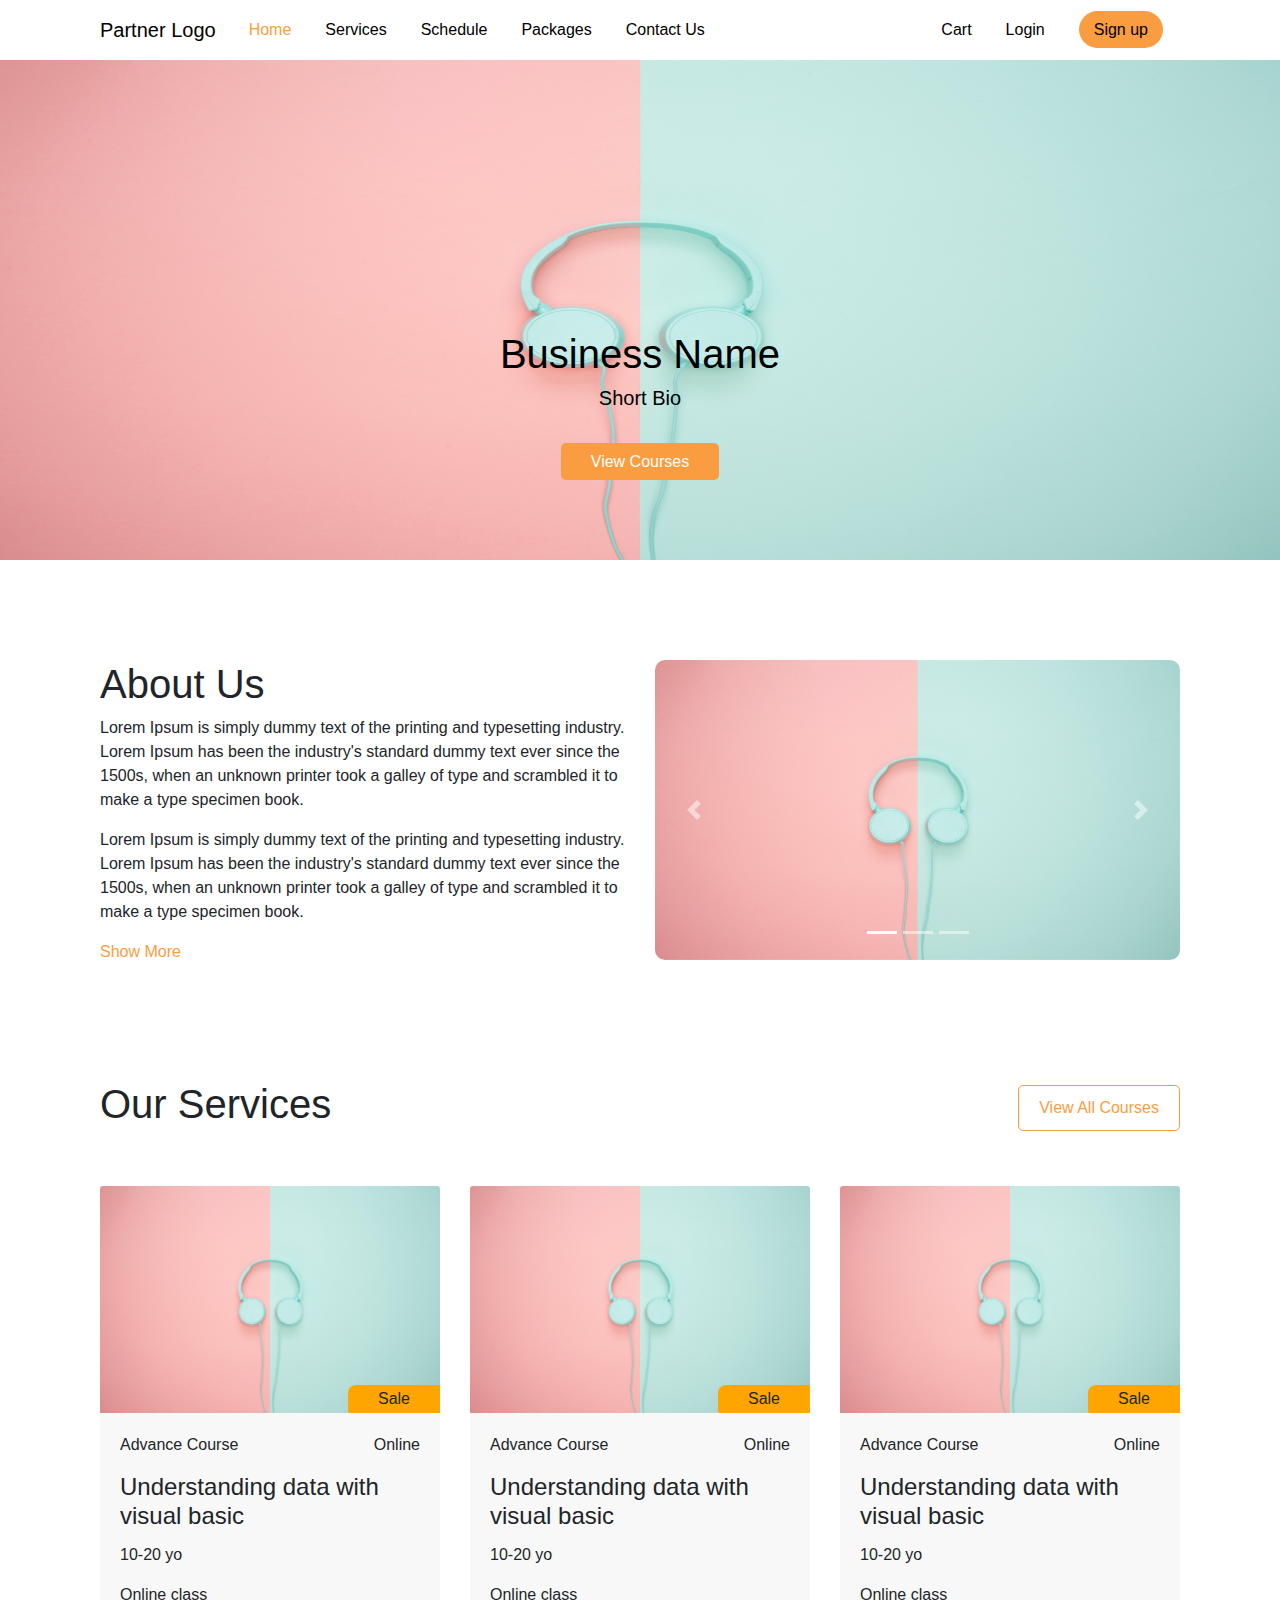
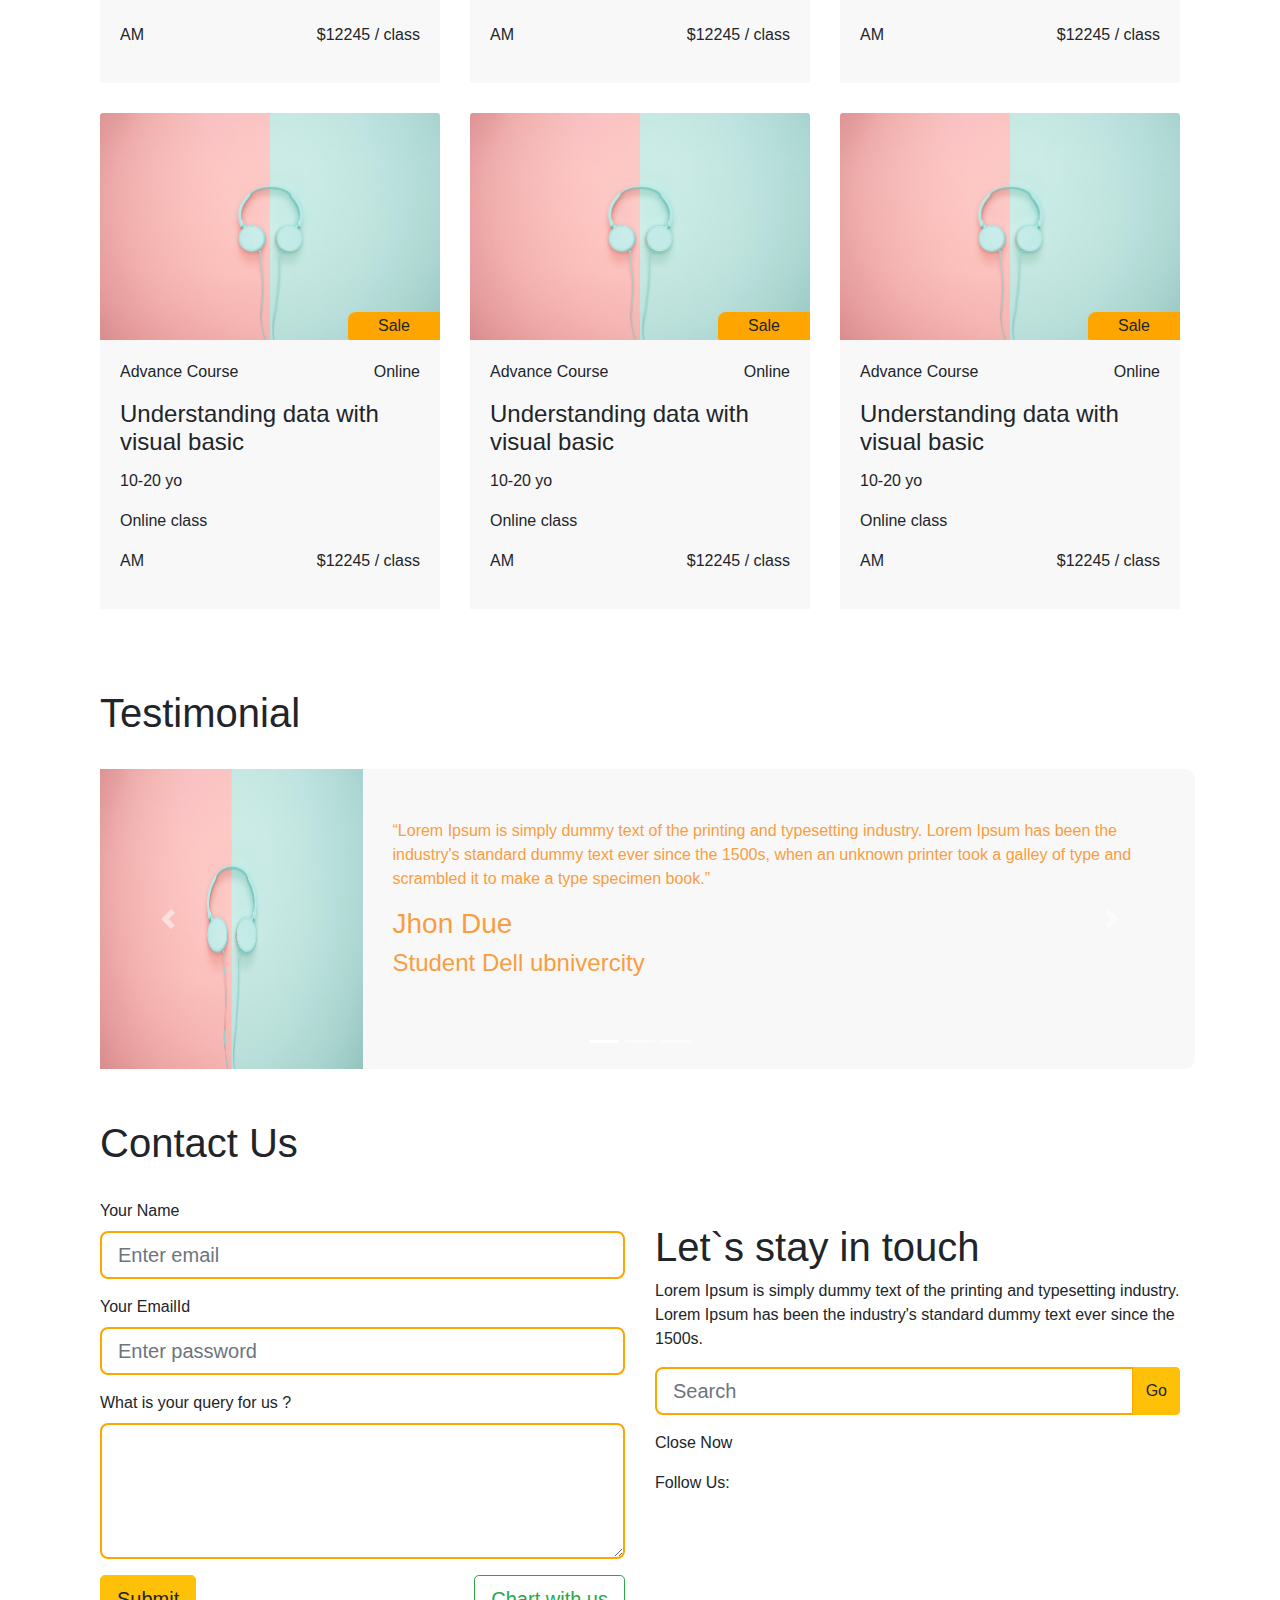
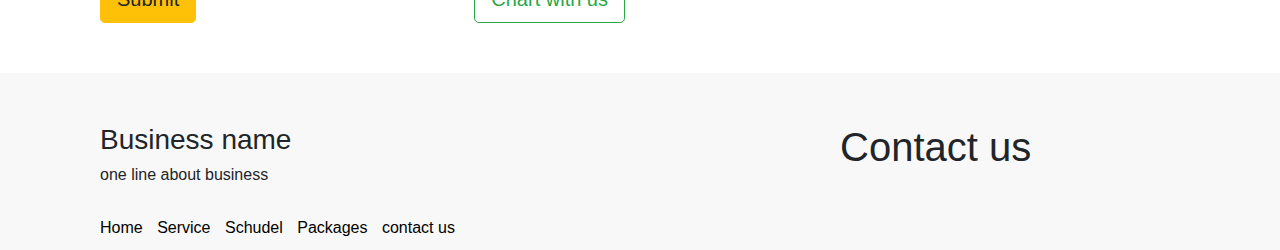
<file: index.html>
<!DOCTYPE html>
<html lang="en">

<head>
    <title>Yoga</title>
    <meta charset="utf-8">
    <meta name="viewport" content="width=device-width, initial-scale=1">
    <link rel="stylesheet" href="https://maxcdn.bootstrapcdn.com/bootstrap/4.5.2/css/bootstrap.min.css">
    <link rel="stylesheet" href="style.css">
</head>

<body>

    <nav class="navbar navbar-expand-md bg-dark navbar-dark">
        <a class="navbar-brand" href="#">Partner Logo</a>
        <button class="navbar-toggler" type="button" data-toggle="collapse" data-target="#collapsibleNavbar">
            <span class="navbar-toggler-icon"></span>
        </button>
        <div class="collapse navbar-collapse" id="collapsibleNavbar">
            <ul class="navbar-nav">
                <li class="nav-item">
                    <a class="nav-link active" href="#">Home</a>
                </li>
                <li class="nav-item">
                    <a class="nav-link" href="#">Services</a>
                </li>
                <li class="nav-item">
                    <a class="nav-link" href="#">Schedule</a>
                </li>
                <li class="nav-item">
                    <a class="nav-link" href="#">Packages</a>
                </li>
                <li class="nav-item">
                    <a class="nav-link" href="#">Contact Us</a>
                </li>
            </ul>
            <ul class="navbar-nav ml-auto">
                <li class="nav-item">
                    <a class="nav-link" href="#">Cart</a>
                </li>
                <li class="nav-item">
                    <a class="nav-link" href="#">Login</a>
                </li>
                <li class="nav-item">
                    <a class="nav-link" href="#"><span class="Sign_up">Sign up</span></a>
                </li>
            </ul>
        </div>
    </nav>
    <div id="demo" class="carousel slide" data-ride="carousel">
        <!-- The slideshow -->
        <div class="carousel-inner">
            <div class="carousel-item active">
                <img src="banner.jpg" alt="Los Angeles" width="100%" height="500">
                <div class="carousel-caption">
                    <h1 class="black">Business Name</h1>
                    <h5 class="black">Short Bio</h5>
                    <div class="view">
                        <span class="viewcource">View Courses</span>
                    </div>
                </div>
            </div>
        </div>
    </div>
    <div class="container">
        <section class="section_1">
            <div class="col-lg-12">
                <div class="row">

                    <div class="col-lg-6">
                        <h1>About Us</h1>
                        <p>Lorem Ipsum is simply dummy text of the printing and typesetting industry. Lorem Ipsum has
                            been the industry's standard dummy text ever since the 1500s, when an unknown printer took a
                            galley of type and scrambled it to make a type specimen book.</p>
                        <p>Lorem Ipsum is simply dummy text of the printing and typesetting industry. Lorem Ipsum has
                            been the industry's standard dummy text ever since the 1500s, when an unknown printer took a
                            galley of type and scrambled it to make a type specimen book.</p>
                        <p><a href="#" class="orange">Show More</a></p>
                    </div>
                    <div class="col-lg-6">
                        <div id="demo" class="carousel slide" data-ride="carousel">
                            <ul class="carousel-indicators">
                                <li data-target="#demo" data-slide-to="0" class="active"></li>
                                <li data-target="#demo" data-slide-to="1"></li>
                                <li data-target="#demo" data-slide-to="2"></li>
                            </ul>
                            <div class="carousel-inner carousel_img">
                                <div class="carousel-item active">
                                    <img src="banner.jpg" alt="Los Angeles" width="100%" height="300">
                                </div>
                                <div class="carousel-item">
                                    <img src="banner.jpg" alt="Chicago" width="100%" height="300">
                                </div>
                                <div class="carousel-item">
                                    <img src="banner.jpg" alt="New York" width="100%" height="300">
                                </div>
                            </div>
                            <a class="carousel-control-prev" href="#demo" data-slide="prev">
                                <span class="carousel-control-prev-icon"></span>
                            </a>
                            <a class="carousel-control-next" href="#demo" data-slide="next">
                                <span class="carousel-control-next-icon"></span>
                            </a>
                        </div>
                    </div>
                </div>
            </div>
        </section>
    </div>
    <div class="container">
        <section>
            <div class="col-lg-12">
                <div class="row">
                    <div class="col-lg-12 section_2_header">
                        <h1>Our Services</h1>
                        <span class="left">View All Courses</span>
                    </div>

                    <div class="col-lg-4">
                        <div class="card">
                            <img class="card-img-top" src="banner.jpg" alt="Card image" style="width:100%">
                            <div class="card-body">
                                <span class="sale">Sale</span>
                                <p>
                                    <span>Advance Course</span>
                                    <span class="online">Online</span>
                                </p>

                                <div>
                                    <h4 class="card-title">Understanding data with visual basic</h4>
                                    <p class="card-text">10-20 yo</p>
                                    <p>Online class</p>
                                    <p>
                                        <span>AM</span>
                                        <span class="online">$12245 / class</span>
                                    </p>
                                </div>
                            </div>
                        </div>
                    </div>
                    <div class="col-lg-4">
                        <div class="card">
                            <img class="card-img-top" src="banner.jpg" alt="Card image" style="width:100%">
                            <div class="card-body">
                                <span class="sale">Sale</span>
                                <p>
                                    <span>Advance Course</span>
                                    <span class="online">Online</span>
                                </p>

                                <div>
                                    <h4 class="card-title">Understanding data with visual basic</h4>
                                    <p class="card-text">10-20 yo</p>
                                    <p>Online class</p>
                                    <p>
                                        <span>AM</span>
                                        <span class="online">$12245 / class</span>
                                    </p>
                                </div>
                            </div>
                        </div>
                    </div>
                    <div class="col-lg-4">
                        <div class="card">
                            <img class="card-img-top" src="banner.jpg" alt="Card image" style="width:100%">
                            <div class="card-body">
                                <span class="sale">Sale</span>
                                <p>
                                    <span>Advance Course</span>
                                    <span class="online">Online</span>
                                </p>

                                <div>
                                    <h4 class="card-title">Understanding data with visual basic</h4>
                                    <p class="card-text">10-20 yo</p>
                                    <p>Online class</p>
                                    <p>
                                        <span>AM</span>
                                        <span class="online">$12245 / class</span>
                                    </p>
                                </div>
                            </div>
                        </div>
                    </div>
                    <div class="col-lg-4">
                        <div class="card">
                            <img class="card-img-top" src="banner.jpg" alt="Card image" style="width:100%">
                            <div class="card-body">
                                <span class="sale">Sale</span>
                                <p>
                                    <span>Advance Course</span>
                                    <span class="online">Online</span>
                                </p>

                                <div>
                                    <h4 class="card-title">Understanding data with visual basic</h4>
                                    <p class="card-text">10-20 yo</p>
                                    <p>Online class</p>
                                    <p>
                                        <span>AM</span>
                                        <span class="online">$12245 / class</span>
                                    </p>
                                </div>
                            </div>
                        </div>
                    </div>
                    <div class="col-lg-4">
                        <div class="card">
                            <img class="card-img-top" src="banner.jpg" alt="Card image" style="width:100%">
                            <div class="card-body">
                                <span class="sale">Sale</span>
                                <p>
                                    <span>Advance Course</span>
                                    <span class="online">Online</span>
                                </p>

                                <div>
                                    <h4 class="card-title">Understanding data with visual basic</h4>
                                    <p class="card-text">10-20 yo</p>
                                    <p>Online class</p>
                                    <p>
                                        <span>AM</span>
                                        <span class="online">$12245 / class</span>
                                    </p>
                                </div>
                            </div>
                        </div>
                    </div>

                    <div class="col-lg-4">
                        <div class="card">
                            <img class="card-img-top" src="banner.jpg" alt="Card image" style="width:100%">
                            <div class="card-body">
                                <span class="sale">Sale</span>
                                <p>
                                    <span>Advance Course</span>
                                    <span class="online">Online</span>
                                </p>

                                <div>
                                    <h4 class="card-title">Understanding data with visual basic</h4>
                                    <p class="card-text">10-20 yo</p>
                                    <p>Online class</p>
                                    <p>
                                        <span>AM</span>
                                        <span class="online">$12245 / class</span>
                                    </p>
                                </div>
                            </div>
                        </div>
                    </div>
                </div>
            </div>
        </section>
    </div>
    <div class="container">
        <section class="section_3">
            <div class="col-lg-12">
                <h1>Testimonial</h1>
                <br>
            </div>
            <div id="demo" class="carousel slide" data-ride="carousel">
                <ul class="carousel-indicators">
                    <li data-target="#demo" data-slide-to="0" class="active"></li>
                    <li data-target="#demo" data-slide-to="1"></li>
                    <li data-target="#demo" data-slide-to="2"></li>
                </ul>
                <div class="carousel-inner carousel_img">
                    <div class="carousel-item active">
                        <div class="col-lg-12">
                            <div class="row">
                                <div class="col-lg-3 section_3_test">
                                    <img src="banner.jpg" alt="Los Angeles" width="100%" height="300">
                                </div>
                                <div class="col-lg-9 section_3_test_sub card-body ">
                                    <div class="section_3_text">
                                        <p><q>Lorem Ipsum is simply dummy text of the printing and typesetting industry.
                                                Lorem Ipsum has
                                                been the industry's standard dummy text ever since the 1500s, when an
                                                unknown printer took a
                                                galley of type and scrambled it to make a type specimen book.</q></p>
                                        <h3>Jhon Due</h3>
                                        <h4>Student Dell ubnivercity</h4>
                                    </div>
                                </div>
                            </div>
                        </div>

                    </div>
                    <div class="carousel-item ">
                        <div class="col-lg-12">
                            <div class="row">
                                <div class="col-lg-3 section_3_test">
                                    <img src="banner.jpg" alt="Los Angeles" width="100%" height="300">
                                </div>
                                <div class="col-lg-9 section_3_test_sub card-body ">
                                    <div class="section_3_text">
                                        <p><q>Lorem Ipsum is simply dummy text of the printing and typesetting industry.
                                                Lorem Ipsum has
                                                been the industry's standard dummy text ever since the 1500s, when an
                                                unknown printer took a
                                                galley of type and scrambled it to make a type specimen book.</q></p>
                                        <h3>Jhon Due</h3>
                                        <h4>Student Dell ubnivercity</h4>
                                    </div>
                                </div>
                            </div>
                        </div>

                    </div>
                    <div class="carousel-item ">
                        <div class="col-lg-12">
                            <div class="row">
                                <div class="col-lg-3 section_3_test">
                                    <img src="banner.jpg" alt="Los Angeles" width="100%" height="300">
                                </div>
                                <div class="col-lg-9 section_3_test_sub card-body ">
                                    <div class="section_3_text">
                                        <p><q>Lorem Ipsum is simply dummy text of the printing and typesetting industry.
                                                Lorem Ipsum has
                                                been the industry's standard dummy text ever since the 1500s, when an
                                                unknown printer took a
                                                galley of type and scrambled it to make a type specimen book.</q></p>
                                        <h3>Jhon Due</h3>
                                        <h4>Student Dell ubnivercity</h4>
                                    </div>
                                </div>
                            </div>
                        </div>

                    </div>
                </div>
                <a class="carousel-control-prev" href="#demo" data-slide="prev">
                    <span class="carousel-control-prev-icon"></span>
                </a>
                <a class="carousel-control-next" href="#demo" data-slide="next">
                    <span class="carousel-control-next-icon"></span>
                </a>
            </div>
        </section>
    </div>
    <div class="container">
        <section>
            <div class="col-lg-12 section_2_header">
                <h1>Contact Us</h1>
                <br>
                <div class="row">
                    <div class="col-lg-6">
                        <form>
                            <div class="form-group">
                                <label for="email">Your Name</label>
                                <input type="email" class="form-control form-control-lg" placeholder="Enter email"
                                    id="email">
                            </div>
                            <div class="form-group">
                                <label for="pwd">Your EmailId</label>
                                <input type="password" class="form-control form-control-lg" placeholder="Enter password"
                                    id="pwd">
                            </div>
                            <div class="form-group">
                                <label for="pwd">What is your query for us ?</label>
                                <textarea class="form-control" rows="5" id="comment"></textarea>

                            </div>
                            <button type="submit" class="btn btn-warning btn-lg">Submit</button>
                            <button type="button" class="btn btn-outline-success btn-lg">Chart with us</button>
                        </form>
                    </div>
                    <div class="col-lg-6">
                        <br>
                        <h1>Let`s stay in touch</h1>
                        <p>Lorem Ipsum is simply dummy text of the printing and typesetting industry. Lorem Ipsum has
                            been the industry's standard dummy text ever since the 1500s.</p>
                        <div class="input-group mb-3">
                            <input type="text" class="form-control form-control-lg" placeholder="Search">
                            <div class="input-group-append">
                                <button class="btn btn-warning" type="submit">Go</button>
                            </div>
                        </div>
                        <p>Close Now</p>
                        <p>Follow Us:</p>
                    </div>
                </div>
            </div>
    </div>
    </section>
    <section class="section_footer">
        <div class="container">
            <div class="col-lg-12">
                <div class="row">
                    <div class="col-lg-8 footer_sub_1">
                        <div>
                            <h3>Business name</h3>
                            <h6>one line about business</h6>
                            <br>
                            <nav>
                                <a href="#" class="nav_footer">Home</a>
                                <a href="#" class="nav_footer">Service</a>
                                <a href="#" class="nav_footer">Schudel</a>
                                <a href="#" class="nav_footer">Packages</a>
                                <a href="#" class="nav_footer">contact us</a>
                            </nav>
                        </div>
                    </div>
                    <div class="col-lg-4 footer_sub_2">
                        <h1>Contact us</h1>
                    </div>
                </div>
            </div>
        </div>
    </section>

    <script src="https://ajax.googleapis.com/ajax/libs/jquery/3.5.1/jquery.min.js"></script>
    <script src="https://cdnjs.cloudflare.com/ajax/libs/popper.js/1.16.0/umd/popper.min.js"></script>
    <script src="https://maxcdn.bootstrapcdn.com/bootstrap/4.5.2/js/bootstrap.min.js"></script>
    <script>


    </script>
</body>

</html>
</file>
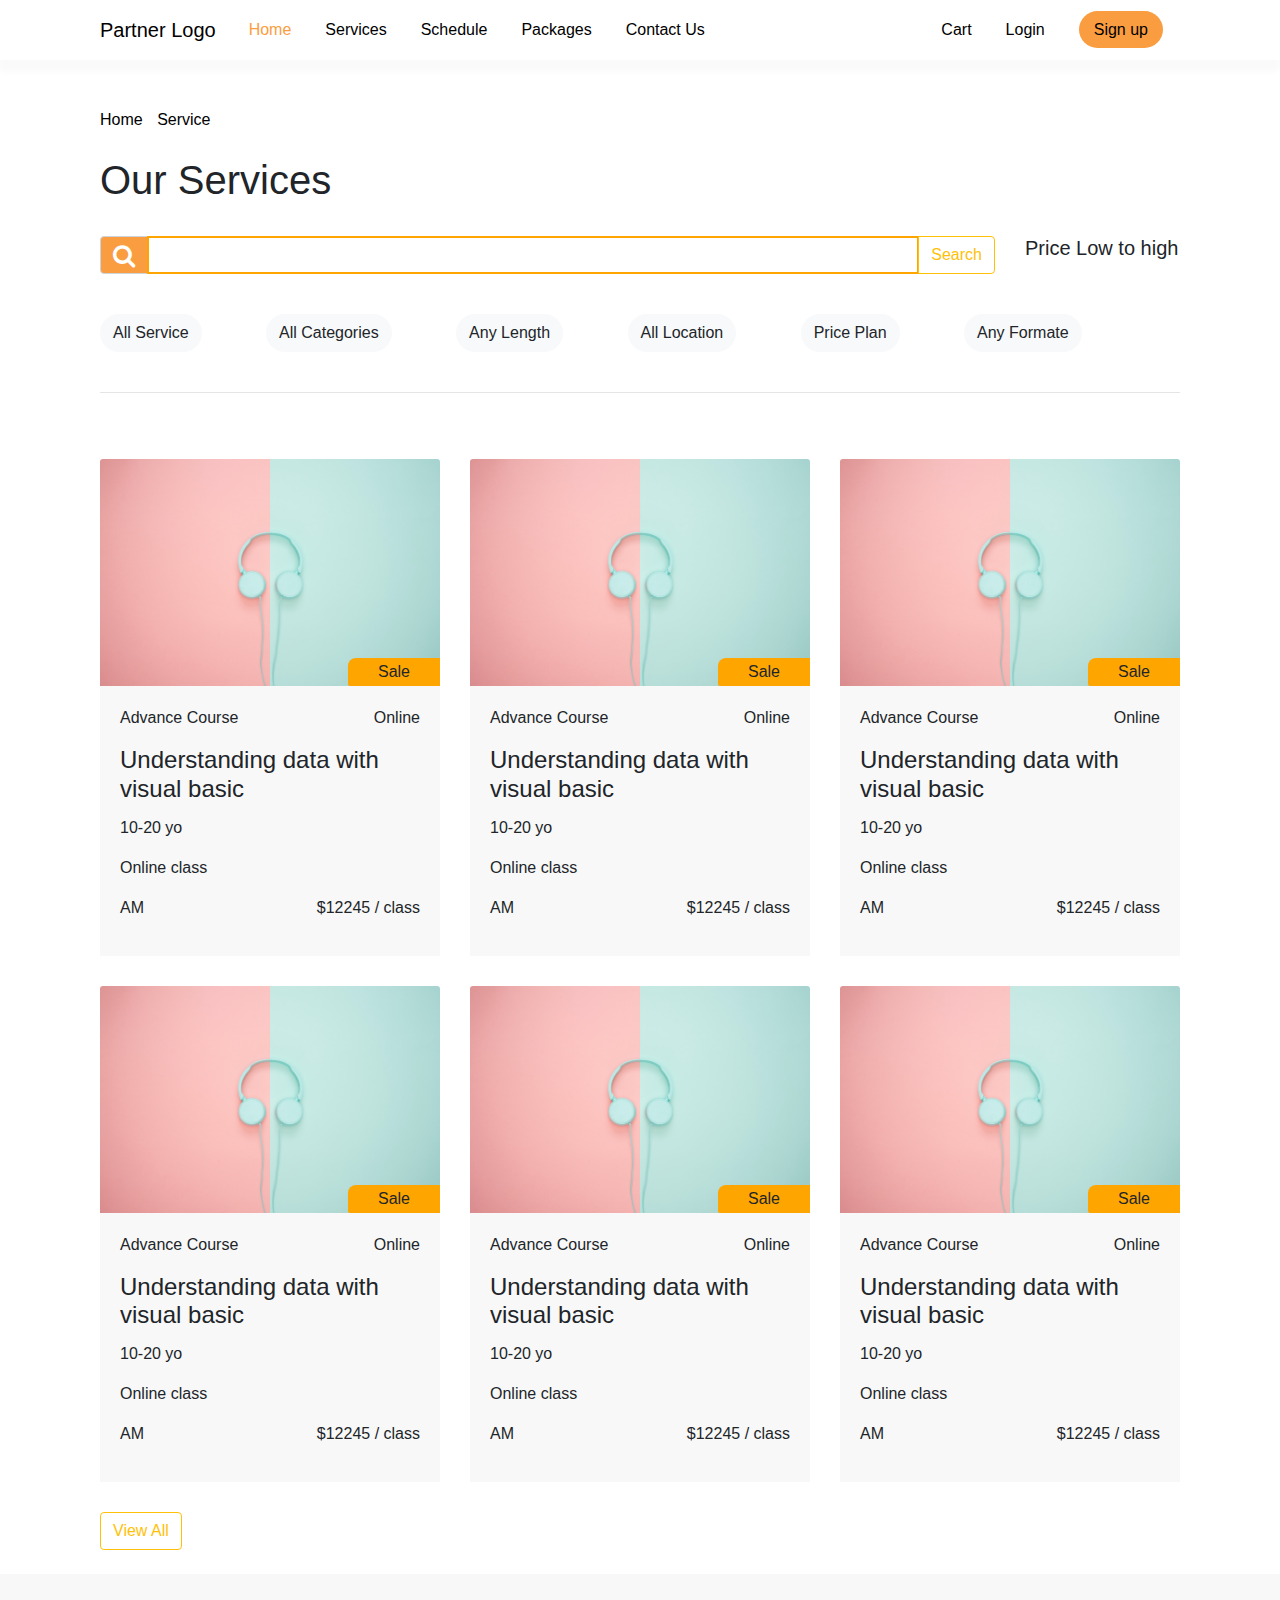
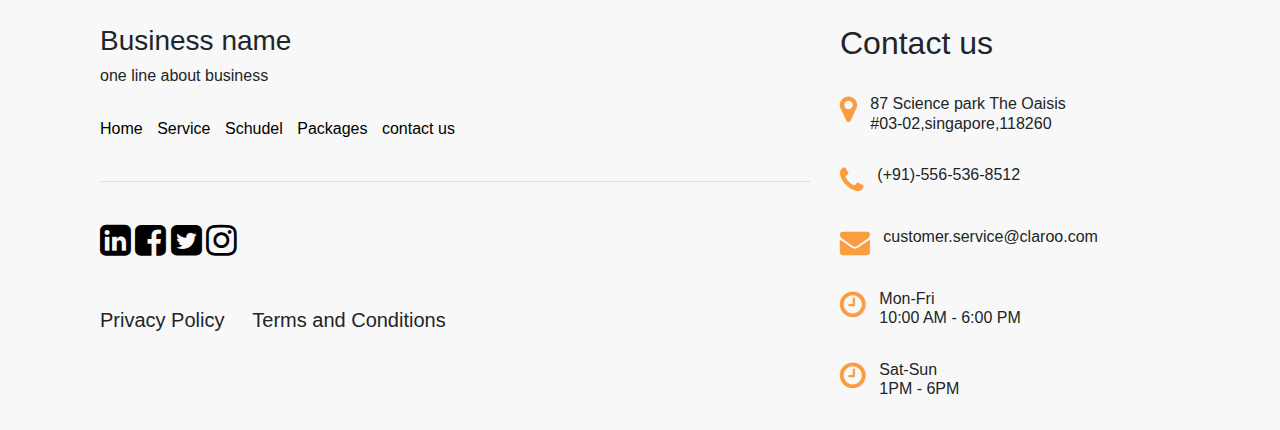
<file: Service.html>
<!DOCTYPE html>
<html lang="en">

<head>
    <title>Yoga</title>
    <meta charset="utf-8">
    <meta name="viewport" content="width=device-width, initial-scale=1">
    <link rel="stylesheet" href="https://maxcdn.bootstrapcdn.com/bootstrap/4.5.2/css/bootstrap.min.css">
    <link rel="stylesheet" href="https://cdnjs.cloudflare.com/ajax/libs/font-awesome/4.7.0/css/font-awesome.min.css">
    <link rel="stylesheet" href="style.css">
</head>

<body>

    <nav class="navbar navbar-expand-md bg-dark navbar-dark">
        <a class="navbar-brand" href="#">Partner Logo</a>
        <button class="navbar-toggler" type="button" data-toggle="collapse" data-target="#collapsibleNavbar">
            <span class="navbar-toggler-icon"></span>
        </button>
        <div class="collapse navbar-collapse" id="collapsibleNavbar">
            <ul class="navbar-nav">
                <li class="nav-item">
                    <a class="nav-link active" href="index.html">Home</a>
                </li>
                <li class="nav-item">
                    <a class="nav-link" href="Service.html">Services</a>
                </li>
                <li class="nav-item">
                    <a class="nav-link" href="#">Schedule</a>
                </li>
                <li class="nav-item">
                    <a class="nav-link" href="#">Packages</a>
                </li>
                <li class="nav-item">
                    <a class="nav-link" href="#">Contact Us</a>
                </li>
            </ul>
            <ul class="navbar-nav ml-auto">
                <li class="nav-item">
                    <a class="nav-link" href="#">Cart</a>
                </li>
                <li class="nav-item">
                    <a class="nav-link" href="#">Login</a>
                </li>
                <li class="nav-item">
                    <a class="nav-link" href="#"><span class="Sign_up">Sign up</span></a>
                </li>
            </ul>
        </div>
    </nav>
    <br>

    <div class="container">
        <section>

            
            <div class="col-lg-12">
                <div class="row">
                    <div class="col-lg-12 section_2_header">
                        <br>
                        <nav>
                            <a href="index.html" class="nav_footer">Home</a>
                            <a href="Service.html" class="nav_footer">Service</a>
                        </nav>
                         
                        <br>
                        <h1>Our Services</h1>
                        <br>
                        <div class="row">
                        <div class="col-lg-10">
                            <form>
                                <div class="input-group mb-3">
                                    <div class="input-group-prepend">
                                        <span class="input-group-text"><i class="fa fa-search"
                                                style="font-size:24px"></i></span>
                                    </div>
                                    <input type="text" class="form-control">
                                    <div class="input-group-append">
                                        <button class="btn btn-outline-warning" type="submit">Search</button>
                                    </div>
                                </div>
                            </form>
                        </div>
                        <div class="col-lg-2">
                            <h5>Price Low to high</h5>
                        </div>
                    </div>
                       
                        <br>
                        <div class="col-lg-12 service_search">
                            <nav>
                                <a href="#" class="nav_service_one"><button type="button" class="btn btn-light service_btn">All Service</button></a>
                                <a href="#" class="nav_service"><button type="button" class="btn btn-light service_btn">All Categories</button></a>
                                <a href="#" class="nav_service"><button type="button" class="btn btn-light service_btn">Any Length</button></a>
                                <a href="#" class="nav_service"><button type="button" class="btn btn-light service_btn">All Location</button></a>
                                <a href="#" class="nav_service"><button type="button" class="btn btn-light service_btn">Price Plan</button></a>
                                <a href="#" class="nav_service"><button type="button" class="btn btn-light service_btn">Any Formate</button></a>

                            </nav>
                            <br>
                            </div>
                        <hr>
                    </div>

                    <div class="col-lg-4">
                        <div class="card">
                            <img class="card-img-top" src="banner.jpg" alt="Card image" style="width:100%">
                            <div class="card-body">
                                <span class="sale">Sale</span>
                                <p>
                                    <span>Advance Course</span>
                                    <span class="online">Online</span>
                                </p>

                                <div>
                                    <h4 class="card-title">Understanding data with visual basic</h4>
                                    <p class="card-text">10-20 yo</p>
                                    <p>Online class</p>
                                    <p>
                                        <span>AM</span>
                                        <span class="online">$12245 / class</span>
                                    </p>
                                </div>
                            </div>
                        </div>
                    </div>
                    <div class="col-lg-4">
                        <div class="card">
                            <img class="card-img-top" src="banner.jpg" alt="Card image" style="width:100%">
                            <div class="card-body">
                                <span class="sale">Sale</span>
                                <p>
                                    <span>Advance Course</span>
                                    <span class="online">Online</span>
                                </p>

                                <div>
                                    <h4 class="card-title">Understanding data with visual basic</h4>
                                    <p class="card-text">10-20 yo</p>
                                    <p>Online class</p>
                                    <p>
                                        <span>AM</span>
                                        <span class="online">$12245 / class</span>
                                    </p>
                                </div>
                            </div>
                        </div>
                    </div>
                    <div class="col-lg-4">
                        <div class="card">
                            <img class="card-img-top" src="banner.jpg" alt="Card image" style="width:100%">
                            <div class="card-body">
                                <span class="sale">Sale</span>
                                <p>
                                    <span>Advance Course</span>
                                    <span class="online">Online</span>
                                </p>

                                <div>
                                    <h4 class="card-title">Understanding data with visual basic</h4>
                                    <p class="card-text">10-20 yo</p>
                                    <p>Online class</p>
                                    <p>
                                        <span>AM</span>
                                        <span class="online">$12245 / class</span>
                                    </p>
                                </div>
                            </div>
                        </div>
                    </div>
                    <div class="col-lg-4">
                        <div class="card">
                            <img class="card-img-top" src="banner.jpg" alt="Card image" style="width:100%">
                            <div class="card-body">
                                <span class="sale">Sale</span>
                                <p>
                                    <span>Advance Course</span>
                                    <span class="online">Online</span>
                                </p>

                                <div>
                                    <h4 class="card-title">Understanding data with visual basic</h4>
                                    <p class="card-text">10-20 yo</p>
                                    <p>Online class</p>
                                    <p>
                                        <span>AM</span>
                                        <span class="online">$12245 / class</span>
                                    </p>
                                </div>
                            </div>
                        </div>
                    </div>
                    <div class="col-lg-4">
                        <div class="card">
                            <img class="card-img-top" src="banner.jpg" alt="Card image" style="width:100%">
                            <div class="card-body">
                                <span class="sale">Sale</span>
                                <p>
                                    <span>Advance Course</span>
                                    <span class="online">Online</span>
                                </p>

                                <div>
                                    <h4 class="card-title">Understanding data with visual basic</h4>
                                    <p class="card-text">10-20 yo</p>
                                    <p>Online class</p>
                                    <p>
                                        <span>AM</span>
                                        <span class="online">$12245 / class</span>
                                    </p>
                                </div>
                            </div>
                        </div>
                    </div>

                    <div class="col-lg-4">
                        <div class="card">
                            <img class="card-img-top" src="banner.jpg" alt="Card image" style="width:100%">
                            <div class="card-body">
                                <span class="sale">Sale</span>
                                <p>
                                    <span>Advance Course</span>
                                    <span class="online">Online</span>
                                </p>

                                <div>
                                    <h4 class="card-title">Understanding data with visual basic</h4>
                                    <p class="card-text">10-20 yo</p>
                                    <p>Online class</p>
                                    <p>
                                        <span>AM</span>
                                        <span class="online">$12245 / class</span>
                                    </p>
                                </div>
                            </div>
                        </div>

                    </div>

                </div>
                <button type="button" class="btn btn-outline-warning">View All</button>
            </div>

        </section>
    </div>

    <br>
    <section class="section_footer">
        <div class="container">
            <div class="col-lg-12">
                <div class="row">
                    <div class="col-lg-8 footer_sub_1">
                        <div>
                            <h3>Business name</h3>
                            <h6>one line about business</h6>
                            <br>
                            <nav>
                                <a href="#" class="nav_footer">Home</a>
                                <a href="#" class="nav_footer">Service</a>
                                <a href="#" class="nav_footer">Schudel</a>
                                <a href="#" class="nav_footer">Packages</a>
                                <a href="#" class="nav_footer">contact us</a>
                            </nav>
                            <br>
                            <hr>
                            <br>
                            <nav>
                                <a href="#" class="nav_icon"><i class="fa fa-linkedin-square"
                                        style="font-size:36px"></i></a>
                                <a href="#" class="nav_icon"><i class="fa fa-facebook-square"
                                        style="font-size:36px"></i></a>
                                <a href="#" class="nav_icon"><i class="fa fa-twitter-square"
                                        style="font-size:36px"></i></a>
                                <a href="#" class="nav_icon"><i class="fa fa-instagram" style="font-size:36px"></i></a>

                            </nav>
                            <br>
                            <br>
                            <h5>Privacy Policy &nbsp;&nbsp;&nbsp;&nbsp;Terms and Conditions</h5>
                        </div>
                    </div>
                    <div class="col-lg-4 footer_sub_2">
                        <h2>Contact us</h2>
                        <br>
                        <div style="display: flex;">
                            <h6><i class="fa fa-map-marker" style="font-size:30px;color: #fa9d41;"></i></h6>
                            <h6> &nbsp;&nbsp;&nbsp;87 Science park The Oaisis<br>
                                &nbsp;&nbsp;&nbsp;#03-02,singapore,118260</h6>
                        </div><br>
                        <div style="display: flex;">
                            <h6><i class="fa fa-phone" style="font-size:30px;color: #fa9d41;"></i></h6>
                            <h6> &nbsp;&nbsp;&nbsp;(+91)-556-536-8512</h6>
                        </div><br>
                        <div style="display: flex;">
                            <h6><i class="fa fa-envelope" style="font-size:30px;color: #fa9d41;"></i></h6>
                            <h6> &nbsp;&nbsp;&nbsp;customer.service@claroo.com</h6>
                        </div><br>
                        <div style="display: flex;">
                            <h6><i class="fa fa-clock-o" style="font-size:30px;color: #fa9d41;"></i></h6>
                            <h6> &nbsp;&nbsp;&nbsp;Mon-Fri<br>&nbsp;&nbsp;&nbsp;10:00 AM - 6:00 PM</h6>
                        </div><br>
                        <div style="display: flex;">
                            <h6><i class="fa fa-clock-o" style="font-size:30px;color: #fa9d41;"></i></h6>
                            <h6> &nbsp;&nbsp;&nbsp;Sat-Sun<br>&nbsp;&nbsp;&nbsp;1PM - 6PM</h6>
                        </div><br>


                    </div>
                </div>
            </div>
        </div>
    </section>

    <script src="https://ajax.googleapis.com/ajax/libs/jquery/3.5.1/jquery.min.js"></script>
    <script src="https://cdnjs.cloudflare.com/ajax/libs/popper.js/1.16.0/umd/popper.min.js"></script>
    <script src="https://maxcdn.bootstrapcdn.com/bootstrap/4.5.2/js/bootstrap.min.js"></script>
    <script>


    </script>
</body>

</html>
</file>
<file: style.css>
body{
    background-color: #FFF;
}
.navbar {
    padding: 10px 100px;
    background-color: #fff !important;
    color: black !important;
    box-shadow: -1px 11px 5px 0px rgba(248,248,248,0.75);
-webkit-box-shadow: -1px 11px 5px 0px rgba(248,248,248,0.75);
-moz-box-shadow: -1px 11px 5px 0px rgba(248,248,248,0.75);
}

.navbar-brand {
    color: black !important;
}

.nav-link {
    padding: 5px 17px !important;
    color: black !important;
}

.Sign_up {
    background-color: #fa9d41;
    padding: 10px 15px;
    border-radius: 20px;
}

.active {
    color: #fa9d41 !important;
}

.carousel-caption {
    top: 50%;
}

.viewcource {
    background-color: #fa9d41;
    padding: 10px 30px;
    border-radius: 5px;
}

.view {
    margin-top: 40px;
}

.black {
    color: black;
}

.orange {
    color: #fa9d41;
}

.section_1 {
    margin: 100px 0px;
}

.carousel_img {
    border-radius: 10px;
}

.left {
    float: right;
    background-color: #fff;
    border: 1px solid #fa9d41;
    color: #fa9d41;
    padding: 10px 20px;
    border-radius: 5px;
    margin-top: -51px;
}

.section_2_header {
    margin-bottom: 50px;
}

.card {
    margin-bottom: 30px;
}

.alignleft {
    float: left;
}

.online {
    float: right;
}

#textbox {
    clear: both;
    display: table;
    content: "";
}

.card-body {
    background-color: #F8F8F8;
}

.card {
    border: none;
}

.sale {
    position: absolute;
    top: 199px;
    right: 0;
    background-color: orange;
    padding: 2px 30px;
    border-radius: 8px 0px 0px 2px;
}

.section_3 {
    margin: 50px 0px;
}

.section_3_test {
    padding-right: 0px;

}

.section_3_test_sub {
    padding-left: 0px;
}

.section_3_text {
    padding: 30px
}

.form-control-lg,
.form-control {
    border-radius: 0.5rem;
    border: 2px solid orange !important;
}

.btn-outline-success {
    float: right;
}

.section_footer {
    background-color: #F8F8F8;
    ;
}

.footer_sub_1 {
    margin-top: 50px;
    margin-bottom: 10px;
}

.footer_sub_2 {
    margin-top: 50px;
    margin-bottom: 0px;
}

.nav_footer {
    padding-right: 10px;
    margin: 10px 0px;
    color: black;

}
.nav_icon{
    color: black;
}
.input-group-text{
background-color: #fa9d41;
color: white;
}
.service_search{
    padding-left: 0px;
}
.nav_service{
    padding: 10px 30px;
    border-radius: 50px;
}
.nav_service_one{
    padding-right: 30px;
}
.service_btn{
    border-radius: 30px;
}
</file>
